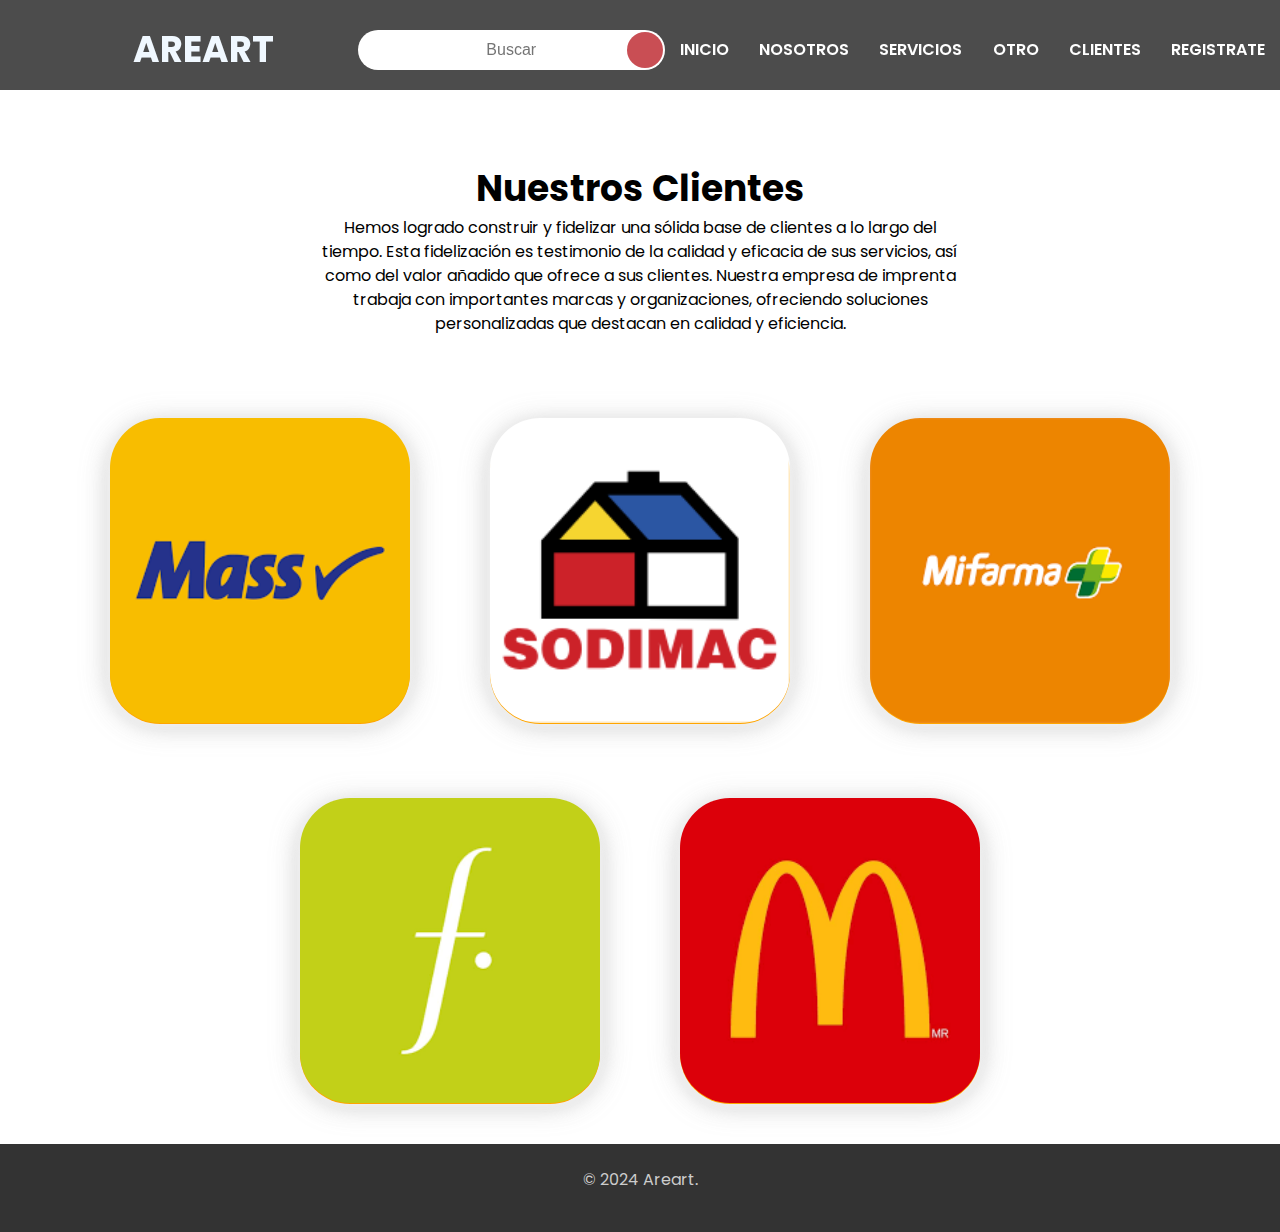
<file: html/clientes.html>
<!DOCTYPE html>
<html lang="en">
<head>
    <meta charset="UTF-8">
    <meta name="viewport" content="width=device-width, initial-scale=1.0">
    <link href='https://unpkg.com/boxicons@2.1.1/css/boxicons.min.css' rel='stylesheet'>
    <link rel="stylesheet" href="/css/cliente.css">
    <link rel="stylesheet" href="https://cdnjs.cloudflare.com/ajax/libs/font-awesome/6.7.1/css/all.min.css" integrity="sha512-5Hs3dF2AEPkpNAR7UiOHba+lRSJNeM2ECkwxUIxC1Q/FLycGTbNapWXB4tP889k5T5Ju8fs4b1P5z/iB4nMfSQ==" crossorigin="anonymous" referrerpolicy="no-referrer" />
    <style>
        
    </style>
</head>
<body>
    <header class="header">
        <div class="header-menu">
            <input type="checkbox" name="" id="chk1">
        <div class="logo"><h1>Areart</h1></div>
        <div class="search-box">
            <form action="">
                <input type="text" name="search" id="srch" placeholder="Buscar">
                <button type="submit"><i class="fa-solid fa-magnifying-glass"></i></button>
            </form>
        </div>
        <ul>
            <li><a href="/index.html">Inicio</a></li>
            <li><a href="/html/nosotros.html">Nosotros</a></li>
            <li><a href="/html/servicios.html">Servicios</a></li>
            <li><a href="">otro</a></li>
            <li><a href="">Clientes</a></li>
            <li><a href="">Registrate</a></li>
        </ul>
        <div class="menu">
            <label for="chk1">
                <i class="fa-solid fa-bars"></i>
            </label>
        </div>
        </div>
    </header>
    <br><br><br>

    <h1>Nuestros Clientes</h1>

    <div class="textoclientes">
        <p>Hemos logrado construir y fidelizar una sólida base de clientes a lo largo del tiempo. Esta fidelización es testimonio de la calidad y eficacia de sus servicios, así como del valor añadido que ofrece a sus clientes. Nuestra empresa de imprenta trabaja con importantes marcas y organizaciones, ofreciendo soluciones personalizadas que destacan en calidad y eficiencia.</p>
    </div>
    <br><br>

    <div class="container">
        <div class="box">
            <div class="content">
                <div>
                    <img src="/imagenes/empresas/mass.png" alt="">
                </div>
            </div>
        </div>

        <div class="box">
            <div class="content">
                <div>
                    <img src="/imagenes/empresas/sodimac.png" alt="">
                </div>
            </div>
        </div>

        <div class="box">
            <div class="content">
                <div>
                    <img src="/imagenes/empresas/mifarma.png" alt="">
                </div>
            </div>
        </div>
        <div class="box">
            <div class="content">
                <div>
                    <img src="/imagenes/empresas/fallabella.png" alt="">
                </div>
            </div>
        </div>
        <div class="box">
            <div class="content">
                <div>
                    <img src="/imagenes/empresas/mcdonalds.png" alt="">
                </div>
            </div>
        </div>
    </div>



    <footer class="footer">
        <div class="footer-container">
        <p class="footer-text">© 2024 Areart.</p>
        <div class="social-icons">
            <a href="https://www.facebook.com/areadedisenosac/?locale=es_LA" target="_blank" class="social-icon">
            <i class="fab fa-facebook-f"></i>
            </a>
            <a href="https://www.instagram.com/areadediseno.sac/" target="_blank" class="social-icon">
            <i class="fab fa-instagram"></i>
            </a>
        </div>
        </div>
    </footer>
</body>
</html>
</file>
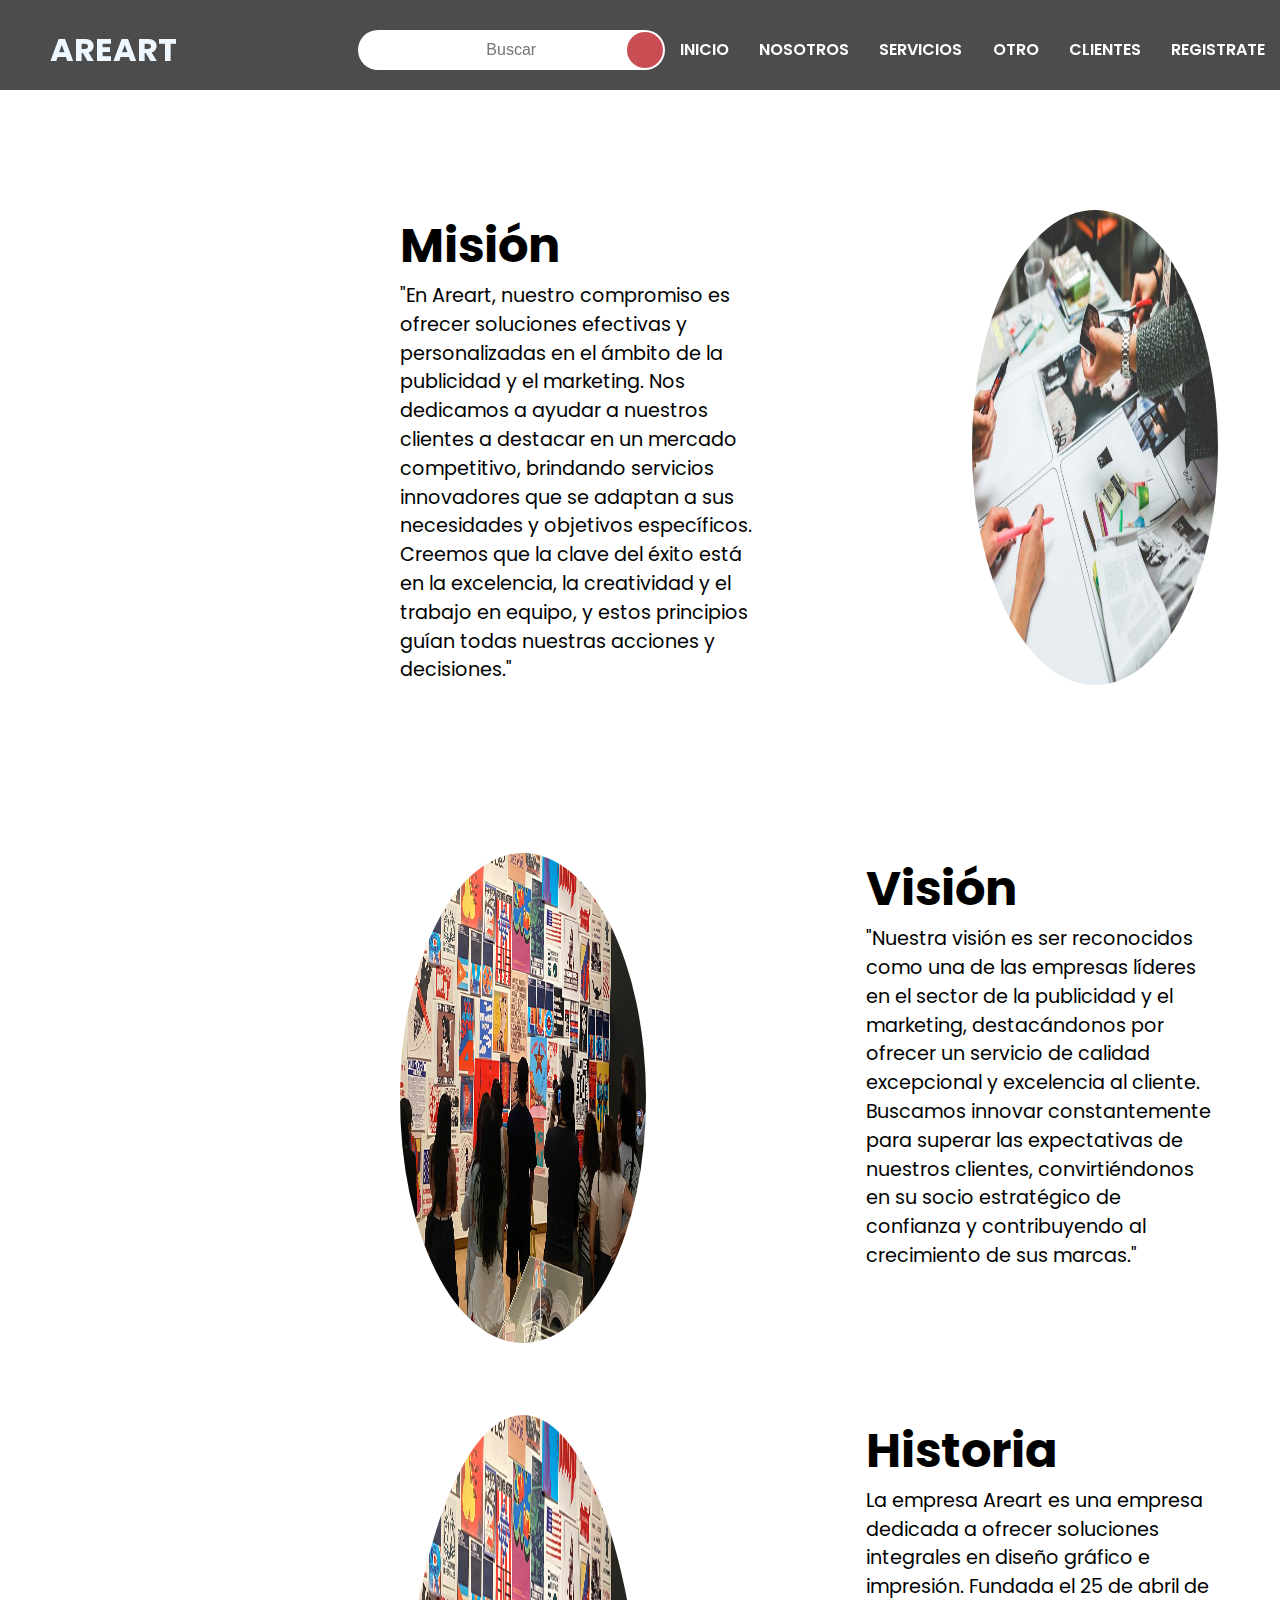
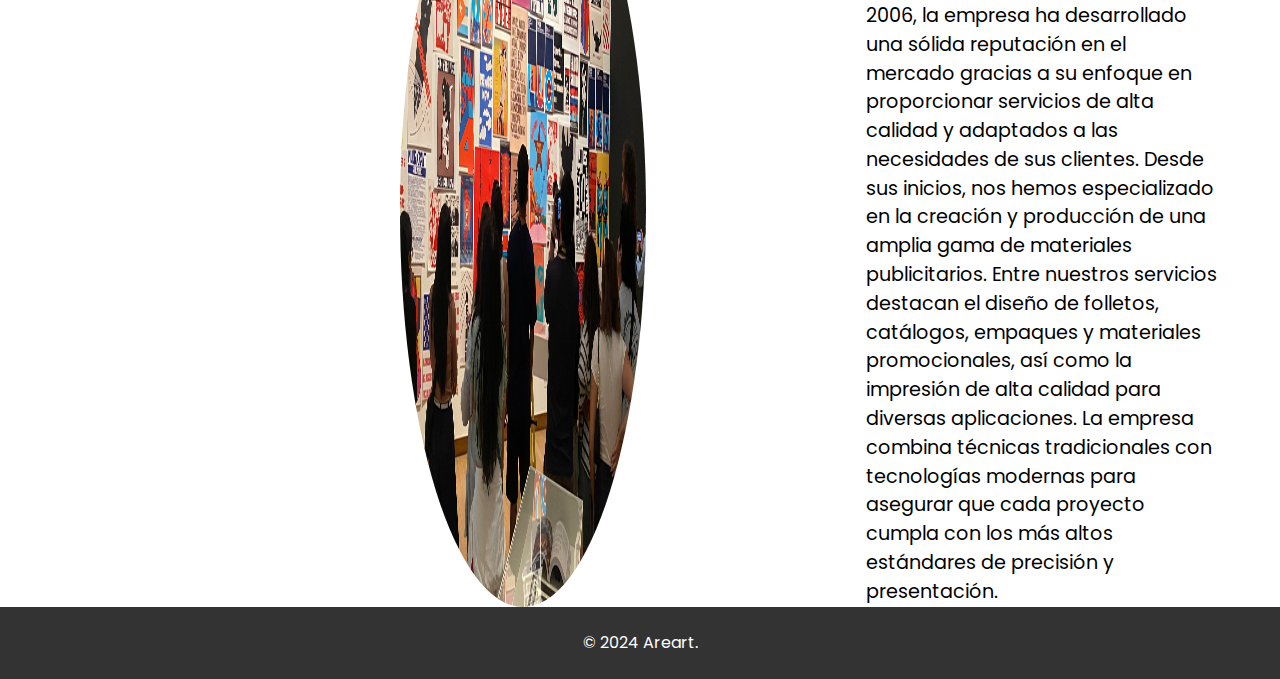
<file: html/nosotros.html>
<!DOCTYPE html>
<html lang="en">
<head>
    <meta charset="UTF-8">
    <meta name="viewport" content="width=device-width, initial-scale=1.0">
    <link href='https://unpkg.com/boxicons@2.1.1/css/boxicons.min.css' rel='stylesheet'>
    <link rel="stylesheet" href="/css/nosotros.css">
    <link rel="stylesheet" href="https://cdnjs.cloudflare.com/ajax/libs/font-awesome/6.7.1/css/all.min.css" integrity="sha512-5Hs3dF2AEPkpNAR7UiOHba+lRSJNeM2ECkwxUIxC1Q/FLycGTbNapWXB4tP889k5T5Ju8fs4b1P5z/iB4nMfSQ==" crossorigin="anonymous" referrerpolicy="no-referrer" />
    <style>
        
    </style>
</head>
<body>
    <header class="header">
        <div class="header-menu">
            <input type="checkbox" name="" id="chk1">
        <div class="logo"><h1>Areart</h1></div>
        <div class="search-box">
            <form action="">
                <input type="text" name="search" id="srch" placeholder="Buscar">
                <button type="submit"><i class="fa-solid fa-magnifying-glass"></i></button>
            </form>
        </div>
        <ul>
            <li><a href="/index.html">Inicio</a></li>
            <li><a href="">Nosotros</a></li>
            <li><a href="">Servicios</a></li>
            <li><a href="">otro</a></li>
            <li><a href="">Clientes</a></li>
            <li><a href="">Registrate</a></li>
        </ul>
        <div class="menu">
            <label for="chk1">
                <i class="fa-solid fa-bars"></i>
            </label>
        </div>
        </div>
    </header>

    <br><br><br><br><br>
        <div class="misionconten">
            <div class="textmision">
                <h2 class="mision">Misión</h2>
        <p class="misionp">"En Areart, nuestro compromiso es ofrecer soluciones efectivas y personalizadas en el ámbito de la publicidad y el marketing. Nos dedicamos a ayudar a nuestros clientes a destacar en un mercado competitivo, brindando servicios innovadores que se adaptan a sus necesidades y objetivos específicos. Creemos que la clave del éxito está en la excelencia, la creatividad y el trabajo en equipo, y estos principios guían todas nuestras acciones y decisiones."</p>
            </div>
        <img src="/imagenes/MyV/mision.jpg" alt="">
        </div>

        <br><br><br><br><br><br><br>
        <div class="misionconten">
        <img src="/imagenes/MyV/vision.png" alt="">
        <div class="textmision">
            <h2 class="mision">Visión</h2>
        <p class="misionp">"Nuestra visión es ser reconocidos como una de las empresas líderes en el sector de la publicidad y el marketing, destacándonos por ofrecer un servicio de calidad excepcional y excelencia al cliente. Buscamos innovar constantemente para superar las expectativas de nuestros clientes, convirtiéndonos en su socio estratégico de confianza y contribuyendo al crecimiento de sus marcas."</p><br><br><br>
        </div>
        </div>

        <br><br><br>
        <div class="misionconten">
            <img src="/imagenes/MyV/vision.png" alt="">
            <div class="textmision">
                <h2 class="mision">Historia</h2>
            <p class="misionp">La empresa Areart es una empresa dedicada a ofrecer soluciones integrales en diseño gráfico e impresión. Fundada el 25 de abril de 2006, la empresa ha desarrollado una sólida reputación en el mercado gracias a su enfoque en proporcionar servicios de alta calidad y adaptados a las necesidades de sus clientes. 
                Desde sus inicios, nos hemos especializado en la creación y producción de una amplia gama de materiales publicitarios. Entre nuestros servicios destacan el diseño de folletos, catálogos, empaques y materiales promocionales, así como la impresión de alta calidad para diversas aplicaciones. La empresa combina técnicas tradicionales con tecnologías modernas para asegurar que cada proyecto cumpla con los más altos estándares de precisión y presentación.</p>
            </div>
            </div>

    <footer class="footer">
        <div class="footer-container">
        <p class="footer-text">© 2024 Areart.</p>
        <div class="social-icons">
            <a href="https://www.facebook.com/areadedisenosac/?locale=es_LA" target="_blank" class="social-icon">
            <i class="fab fa-facebook-f"></i>
            </a>
            <a href="https://www.instagram.com/areadediseno.sac/" target="_blank" class="social-icon">
            <i class="fab fa-instagram"></i>
            </a>
        </div>
        </div>
    </footer>
</body>
</html>
</file>
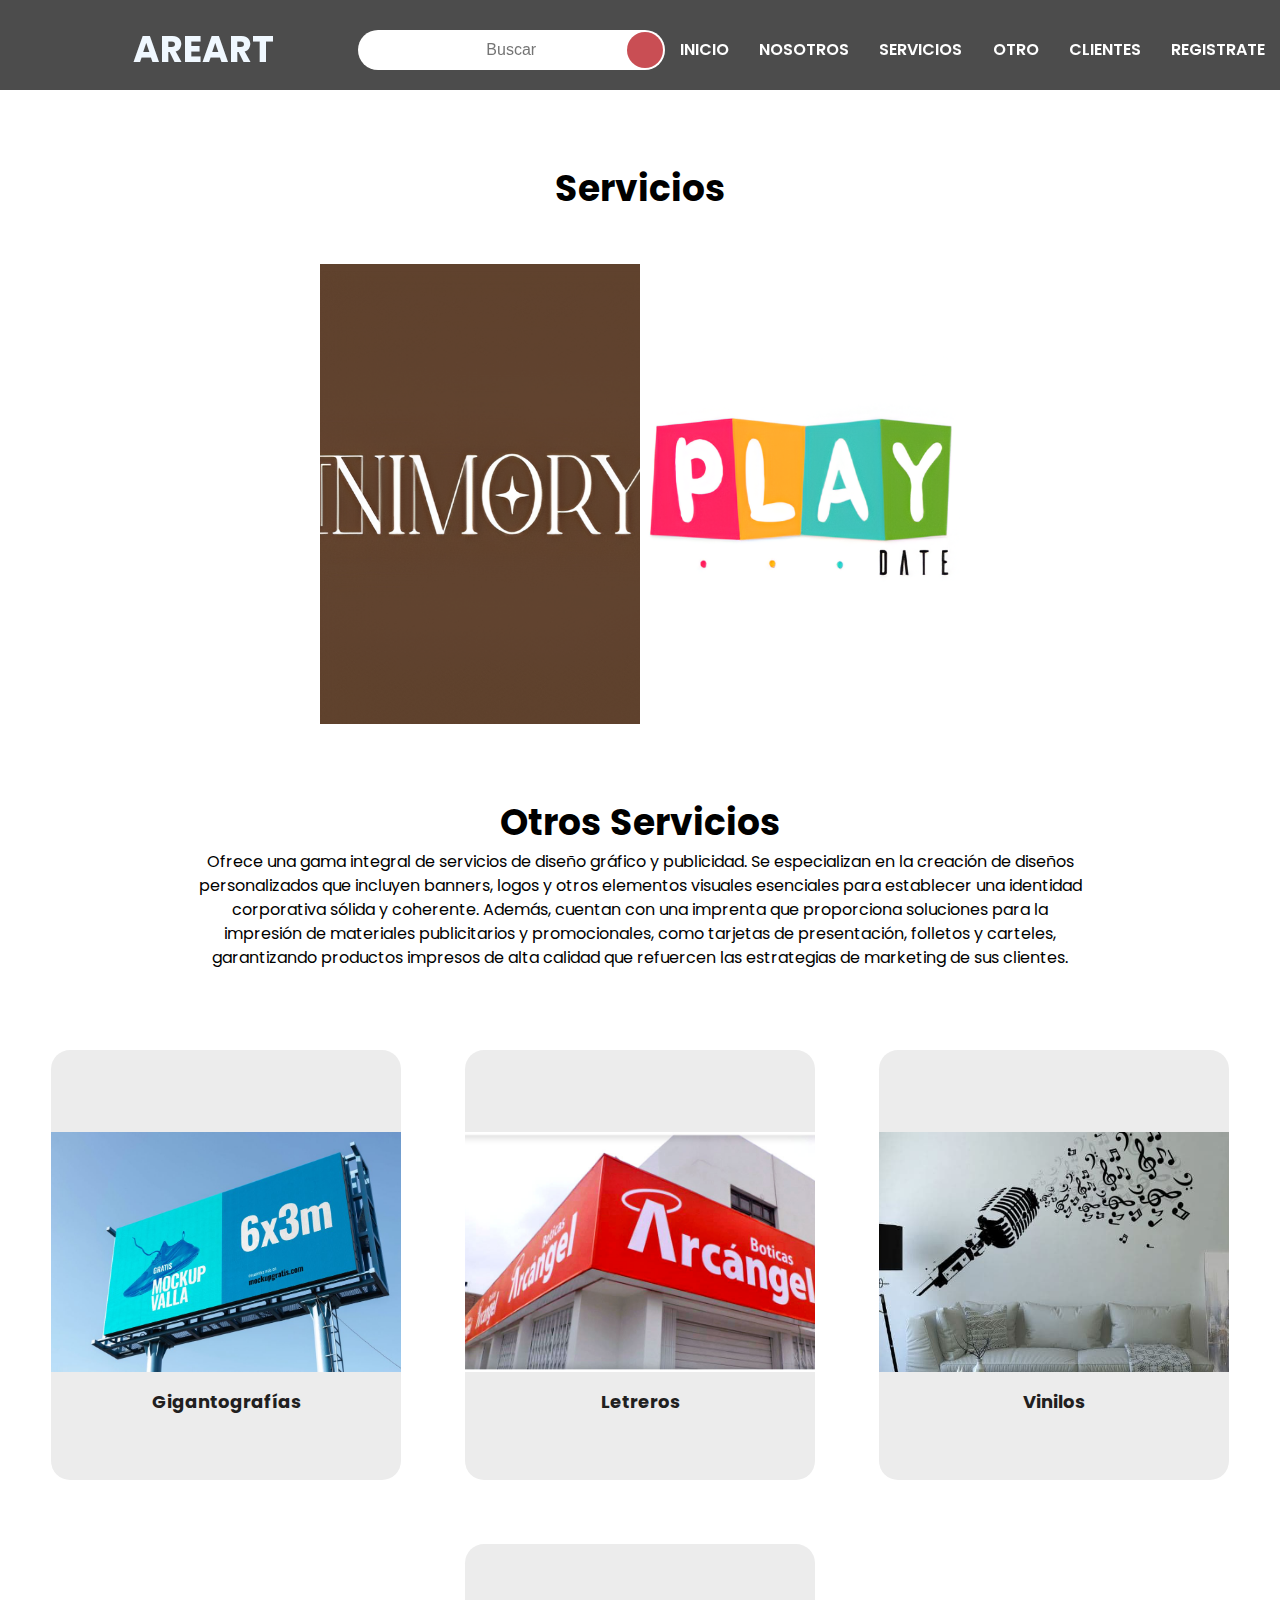
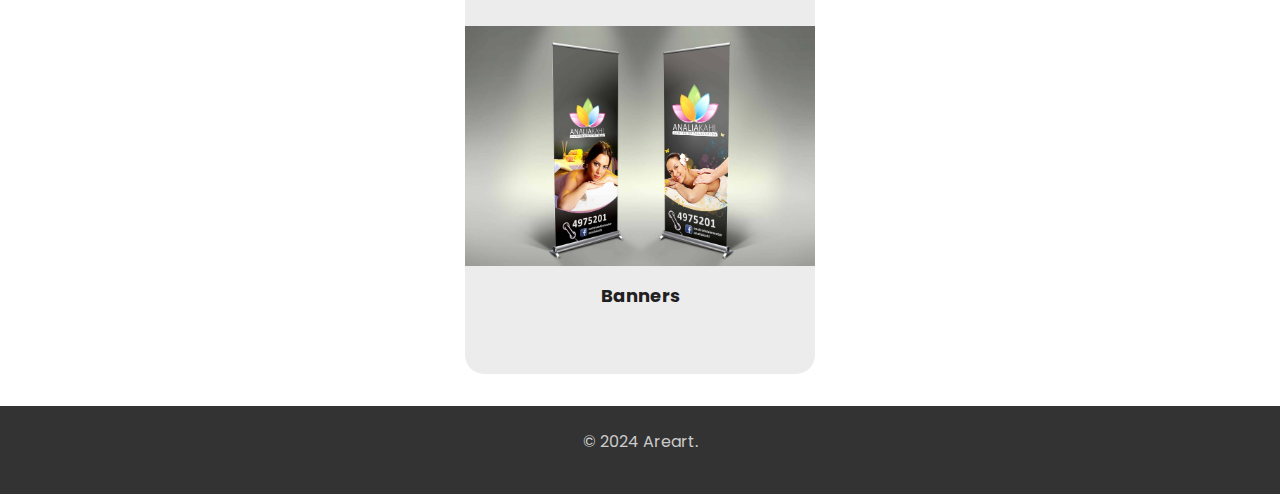
<file: html/servicios.html>
<!DOCTYPE html>
<html lang="en">
<head>
    <meta charset="UTF-8">
    <meta name="viewport" content="width=device-width, initial-scale=1.0">
    <link href='https://unpkg.com/boxicons@2.1.1/css/boxicons.min.css' rel='stylesheet'>
    <link rel="stylesheet" href="/css/servicios.css">
    <link rel="stylesheet" href="https://cdnjs.cloudflare.com/ajax/libs/font-awesome/6.7.1/css/all.min.css" integrity="sha512-5Hs3dF2AEPkpNAR7UiOHba+lRSJNeM2ECkwxUIxC1Q/FLycGTbNapWXB4tP889k5T5Ju8fs4b1P5z/iB4nMfSQ==" crossorigin="anonymous" referrerpolicy="no-referrer" />
    <style>
        
    </style>
</head>
<body>
    <header class="header">
        <div class="header-menu">
            <input type="checkbox" name="" id="chk1">
        <div class="logo"><h1>Areart</h1></div>
        <div class="search-box">
            <form action="">
                <input type="text" name="search" id="srch" placeholder="Buscar">
                <button type="submit"><i class="fa-solid fa-magnifying-glass"></i></button>
            </form>
        </div>
        <ul>
            <li><a href="/index.html">Inicio</a></li>
            <li><a href="/html/nosotros.html">Nosotros</a></li>
            <li><a href="/html/servicios.html">Servicios</a></li>
            <li><a href="">otro</a></li>
            <li><a href="">Clientes</a></li>
            <li><a href="">Registrate</a></li>
        </ul>
        <div class="menu">
            <label for="chk1">
                <i class="fa-solid fa-bars"></i>
            </label>
        </div>
        </div>
    </header>
    <br><br><br>

    <h1>Servicios</h1>

    <br><br>
    <div class="wrapper">
		<div class="card">
			<img src="/imagenes/servicios/nimory.png" alt="">
			<div class="info">
				<h1>Nimory</h1>
				<p>
                    Esta marca está especializada en la creación de fotocuadros personalizados, ofreciendo a los clientes la posibilidad de convertir sus recuerdos en piezas únicas de decoración. La atención al detalle y la personalización son clave en este servicio, destacando la capacidad de Nimory para capturar momentos especiales en formatos visuales atractivos.
                </p>
			</div>
		</div>
		<div class="card">
			<img src="/imagenes/servicios/playdate.png" alt="">
			<div class="info">
				<h1>Play Date</h1>
				<p>
                    Focalizado en stickers para habitaciones infantiles, Play Date se dedica a transformar espacios de manera divertida y creativa. Los diseños coloridos y temáticos están orientados a enriquecer el entorno de los más jóvenes, proporcionando soluciones decorativas que estimulan la imaginación y alegran los espacios.
                </p>
			</div>
		</div>
	</div>

    <br><br><br>
    <h1>Otros Servicios</h1>
    <div class="otros">
        <p>
            Ofrece una gama integral de servicios de diseño gráfico y publicidad. Se especializan en la creación de diseños personalizados que incluyen banners, logos y otros elementos visuales esenciales para establecer una identidad corporativa sólida y coherente. Además, cuentan con una imprenta que proporciona soluciones para la impresión de materiales publicitarios y promocionales, como tarjetas de presentación, folletos y carteles, garantizando productos impresos de alta calidad que refuercen las estrategias de marketing de sus clientes.
        </p>
    </div>
    <br><br>

    <section class="products">
		<div class="all-products">
			<div class="product">
				<img src="/imagenes/servicios/gigantografia.jpg">
				<div class="product-info">
					<h4 class="product-title">Gigantografías
					</h4>

				</div>
			</div>
			<div class="product">
				<img src="/imagenes/servicios/letrero.jpg">
				<div class="product-info">
					<h4 class="product-title">Letreros
					</h4>

				</div>
			</div>
			<div class="product">
				<img src="/imagenes/servicios/vinilos.jpg">
				<div class="product-info">
					<h4 class="product-title">Vinilos
					</h4>

				</div>
			</div>
			<div class="product">
				<img src="/imagenes/servicios/banners.jpg">
				<div class="product-info">
					<h4 class="product-title">Banners
						</h4>

				</div>
			</div>
		</div>
	</section>



    <footer class="footer">
        <div class="footer-container">
        <p class="footer-text">© 2024 Areart.</p>
        <div class="social-icons">
            <a href="https://www.facebook.com/areadedisenosac/?locale=es_LA" target="_blank" class="social-icon">
            <i class="fab fa-facebook-f"></i>
            </a>
            <a href="https://www.instagram.com/areadediseno.sac/" target="_blank" class="social-icon">
            <i class="fab fa-instagram"></i>
            </a>
        </div>
        </div>
    </footer>
</body>
</html>
</file>
<file: css/cliente.css>
@import url('https://fonts.googleapis.com/css2?family=Poppins:wght@300;400;500;600;700&display=swap');

* {
margin: 0;
padding: 0;
box-sizing: border-box;
}

html:focus-within {
scroll-behavior: smooth;
}

body {
min-height: 100vh;
text-rendering: optimizeSpeed;
line-height: 1.5;
font-family: 'Poppins', sans-serif;
background: linear-gradient(90deg, var(--grey) 31px, transparent 1px) 50%,
            linear-gradient(180deg, var(--grey) 31px, var(--blue) 1px) 50%;
background-size: 32px 32px;
color: var(--dark);
background-color: #fff;
transition: 1s all ease-in-out;
}

.container {
max-width: 1200px;
margin: 0 auto;
padding: 0 1rem;
}

.header {
background: linear-gradient(rgba(0, 0, 0, 0.7), rgba(0, 0, 0, 0.7)),
            url() center bottom no-repeat;
background-size: cover;
background-attachment: fixed;
min-height: 10vh;
display: flex;
flex-direction: column;
align-items: center;
transition: background-size 0.5s ease;
}

#chk1 {
display: none;
}

i {
color: aliceblue;
cursor: pointer;
}

.header-menu {
width: 100%;
height: 100px;
display: flex;
justify-content: space-between;
align-items: center;
position: fixed;
z-index: 99;
}

.header-menu .logo {
flex: 1;
color: aliceblue;
margin-left: 50px;
text-transform: uppercase;
}

.header-menu .search-box {
flex: 1;
position: relative;
}

.search-box input {
width: 100%;
height: 40px;
border: none;
outline: none;
background: #fff;
border-radius: 30px;
color: gray;
font-size: 16px;
text-align: center;
}

.search-box button {
cursor: pointer;
width: 40px;
height: 40px;
border-radius: 30px;
border: none;
position: absolute;
top: 0;
right: 0;
transform: scale(0.9);
background: rgb(201, 78, 84);
}

.header-menu ul {
flex: 2;
display: flex;
justify-content: space-evenly;
}

.header-menu ul li {
list-style: none;
}

.header-menu ul li a {
text-decoration: none;
color: #fff;
font-weight: 600;
text-transform: uppercase;
padding: 10px 15px;
}

.header-menu ul li a:hover {
border-bottom: 2px solid rgb(88, 195, 240);
}

.header-menu .menu {
font-size: 2.5em;
display: none;
}

h1 {
text-align: center;
font-size: 36px;
}

.wrapper {
display: flex;
justify-content: space-between;
width: 50%;
margin: 0 auto;
}

.container {
position: relative;
display: flex;
justify-content: center;
margin: 0 auto;
align-items: center;
flex-wrap: wrap;
margin: 0 auto;
}

.container .box {
position: relative;
width: 300px;
height: 300px;
margin: 40px;
display: flex;
justify-content: center;
align-items: center;
background: orange;
border-radius: 50px; 
box-shadow: 0 0 10px rgba(255, 255, 255, 0.8), 0 0 20px rgba(209, 209, 209, 0.6), 0 0 30px rgba(150, 150, 150, 0.4); 
transition: 0.5s;
animation: neonBorder 1.5s infinite alternate; 
}
.container .box .content img{
    width: 300px;
    height: 305px;
    border-radius: 50px;
}

.container .box .content {
position: relative;
width: 100%;
height: 100%;
padding: 40px;
display: flex;
justify-content: center;
align-items: center;
text-align: center;
}

.container .box span {
position: absolute;
display: block;
}
.textoclientes{
    width: 50%;
    margin: 0 auto;
}
.textoclientes p{
    text-align: center;
}
.container .box span:nth-child(1) {
top: 0;
left: -100;
width: 100%;
height: 5px;
background: linear-gradient(90deg, transparent, #333);
animation: animate1 2s linear infinite;
}

@keyframes animate1 {
0% {
    left: -100%;
}
50%, 100% {
    left: -100%;
}
}

@keyframes neonBorder {
0% {
    box-shadow: 0 0 10px rgba(255, 255, 255, 0.8), 0 0 20px rgba(119, 119, 119, 0.788), 0 0 30px rgba(51, 51, 51, 0.4);
}
50% {
    box-shadow: 0 0 15px rgba(255, 255, 255, 1), 0 0 25px rgb(121, 121, 121), 0 0 40px rgb(56, 56, 56);
}
100% {
    box-shadow: 0 0 10px rgba(255, 255, 255, 0.8), 0 0 20px rgba(151, 151, 151, 0.6), 0 0 30px rgba(70, 70, 70, 0.4);
}
}

.footer {
background-color: #333;
color: #fff;
padding: 1.5rem 0;
text-align: center;
}

.footer-container {
max-width: 1200px;
margin: 0 auto;
display: flex;
flex-direction: column;
align-items: center;
gap: 1rem;
}

.footer-text {
font-size: 1rem;
color: #ccc;
}

.social-icons {
display: flex;
gap: 1rem;
}

.social-icon {
text-decoration: none;
font-size: 1.5rem;
color: #fff;
transition: color 0.3s ease;
}

.fa-facebook-f:hover {
color: rgb(78, 95, 248);
}

.fa-instagram:hover {
color: rgb(255, 124, 146);
}

@media (max-width: 1000px) {
.search-box button {
    position: absolute;
}
.header-menu ul {
    position: fixed;
    top: 100px;
}
.reviews {
    flex-direction: column;
    gap: 2rem;
}
.body-review {
    width: 100%;
}
}
</file>
<file: css/nosotros.css>
@import url('https://fonts.googleapis.com/css2?family=Poppins:wght@300;400;500;600;700&display=swap');

* {
margin: 0;
padding: 0;
box-sizing: border-box;
}

html:focus-within {
scroll-behavior: smooth;
}

body {
min-height: 100vh;
text-rendering: optimizeSpeed;
line-height: 1.5;
font-family: 'Poppins', sans-serif;
background: linear-gradient(90deg, var(--grey) 31px, transparent 1px) 50%,
            linear-gradient(180deg, var(--grey) 31px, var(--blue) 1px) 50%;
background-size: 32px 32px;
color: var(--dark);
background-color: #fff;
transition: 1s all ease-in-out;
}

.container {
max-width: 1200px;
margin: 0 auto;
padding: 0 1rem;
}

.header {
background: linear-gradient(rgba(0, 0, 0, 0.7), rgba(0, 0, 0, 0.7)),
            url() center bottom no-repeat;
background-size: cover;
background-attachment: fixed;
min-height: 10vh;
display: flex;
flex-direction: column;
align-items: center;
transition: background-size 0.5s ease;
}

#chk1 {
display: none;
}

i {
color: aliceblue;
cursor: pointer;
}

.header-menu {
width: 100%;
height: 100px;
display: flex;
justify-content: space-between;
align-items: center;
position: fixed;
z-index: 99;
}

.header-menu .logo {
flex: 1;
color: aliceblue;
margin-left: 50px;
text-transform: uppercase;
}

.header-menu .search-box {
flex: 1;
position: relative;
}

.search-box input {
width: 100%;
height: 40px;
border: none;
outline: none;
background: #fff;
border-radius: 30px;
color: gray;
font-size: 16px;
text-align: center;
}

.search-box button {
cursor: pointer;
width: 40px;
height: 40px;
border-radius: 30px;
border: none;
position: absolute;
top: 0;
right: 0;
transform: scale(0.9);
background: rgb(201, 78, 84);
}

.header-menu ul {
flex: 2;
display: flex;
justify-content: space-evenly;
}

.header-menu ul li {
list-style: none;
}

.header-menu ul li a {
text-decoration: none;
color: #fff;
font-weight: 600;
text-transform: uppercase;
padding: 10px 15px;
}

.header-menu ul li a:hover {
border-bottom: 2px solid rgb(88, 195, 240);
}

.header-menu .menu {
font-size: 2.5em;
display: none;
}

.header-content h1 {
margin: 0 auto;
margin-top: 15%;
font-size: 3em;
color: #fff;
}
.textmision{
    width: 40%;
}
.mision{
    font-size: 3rem;
}
.misionp{
    font-size: 1.2rem;
}
.misionconten{
    display: flex;
    margin-left: 400px;
    gap: 220px;
}
img{
    width: 28%;
    height: auto;
    border-radius: 50%;
}
.footer {
background-color: #333;
color: #fff;
padding: 1.5rem 0;
text-align: center;
}

@media (max-width: 1000px) {
.search-box button {
    position: absolute;
}
.header-menu ul {
    position: fixed;
    top: 100px;
}
.reviews {
    flex-direction: column; 
    gap: 2rem; 
}
.body-review {
    width: 100%; 
}
}
</file>
<file: css/servicios.css>
@import url('https://fonts.googleapis.com/css2?family=Poppins:wght@300;400;500;600;700&display=swap');

* {
margin: 0;
padding: 0;
box-sizing: border-box;
}

html:focus-within {
scroll-behavior: smooth;
}

body {
min-height: 100vh;
text-rendering: optimizeSpeed;
line-height: 1.5;
font-family: 'Poppins', sans-serif;
background: linear-gradient(90deg, var(--grey) 31px, transparent 1px) 50%,
            linear-gradient(180deg, var(--grey) 31px, var(--blue) 1px) 50%;
background-size: 32px 32px;
color: var(--dark);
background-color: #fff;
transition: 1s all ease-in-out;
}

.container {
max-width: 1200px;
margin: 0 auto;
padding: 0 1rem;
}

.header {
background: linear-gradient(rgba(0, 0, 0, 0.7), rgba(0, 0, 0, 0.7)),
            url() center bottom no-repeat;
background-size: cover;
background-attachment: fixed;
min-height: 10vh;
display: flex;
flex-direction: column;
align-items: center;
transition: background-size 0.5s ease;
}

#chk1 {
display: none;
}

i {
color: aliceblue;
cursor: pointer;
}

.header-menu {
width: 100%;
height: 100px;
display: flex;
justify-content: space-between;
align-items: center;
position: fixed;
z-index: 99;
}

.header-menu .logo {
flex: 1;
color: aliceblue;
margin-left: 50px;
text-transform: uppercase;
}

.header-menu .search-box {
flex: 1;
position: relative;
}

.search-box input {
width: 100%;
height: 40px;
border: none;
outline: none;
background: #fff;
border-radius: 30px;
color: gray;
font-size: 16px;
text-align: center;
}

.search-box button {
cursor: pointer;
width: 40px;
height: 40px;
border-radius: 30px;
border: none;
position: absolute;
top: 0;
right: 0;
transform: scale(0.9);
background: rgb(201, 78, 84);
}

.header-menu ul {
flex: 2;
display: flex;
justify-content: space-evenly;
}

.header-menu ul li {
list-style: none;
}

.header-menu ul li a {
text-decoration: none;
color: #fff;
font-weight: 600;
text-transform: uppercase;
padding: 10px 15px;
}

.header-menu ul li a:hover {
border-bottom: 2px solid rgb(88, 195, 240);
}

.header-menu .menu {
font-size: 2.5em;
display: none;
}

h1{
    text-align: center;
    font-size: 36px;
}
.wrapper {
	display: flex;
	justify-content: space-between;
	width: 50%;
    margin: 0 auto;
}
.card {
	width: 380px;
	height: 460px;
	background: #fff;
	display: flex;
	align-items: flex-end;
	padding: 2rem 1rem;
	position: relative;
	transition: 0.5s all ease-in-out;
}
.card:hover {
	transform: translateY(-10px);
}
.card::before {
	content: '';
	position: absolute;
	top: 0;
	left: 0;
	width: 100%;
	height: 100%;
	background: linear-gradient(to bottom, rgba(17, 17, 17, 0.3), rgb(2, 2, 2));
	z-index: 2;
	opacity: 0;
	transition: 0.5s all;
}
.card:hover::before {
	opacity: 1;
}

.card img {
	width: 100%;
	height: 100%;
	object-fit: cover;
	position: absolute;
	top: 0;
	left: 0;
}
.card .info {
	position: relative;
	color: #fff;
	z-index: 3;
	opacity: 0;
	transform: translateY(30px);
	transition: 0.5s all;
}
.card:hover .info {
	opacity: 1;
	transform: translateY(0);
}

.card .info h1 {
	line-height: 40px;
	margin-bottom: 10px;
}
.card .info p {
	font-size: 15px;
	letter-spacing: 1px;
	margin-bottom: 20px;
}
.card .info .btn {
	background: #fff;
	padding: 0.5rem 1rem;
	color: #000;
	font-size: 12px;
	cursor: pointer;
	border-radius: 20px;
	text-decoration: none;
	font-weight: bold;
	transition: .4s ease-in-out;
}
.otros{
    width: 70%;
    margin: 0 auto;
}
.otros p{
	text-align: center;
}
.card .info .btn:hover {
	background: #fc5185;
	color: #fff;
	box-shadow: 0 7px 10px rgba(0, 0, 0, 0.5);
}
img
.footer {
background-color: #333;
color: #fff;
padding: 1.5rem 0;
text-align: center;
}

.all-products{
	display: flex;
	align-items: center;
	justify-content: center;
	flex-wrap: wrap;
}

.product{
	overflow: hidden;
	background: #ececec;
	color: #21201e;
	text-align: center;
	width: 350px;
	height: 430px;
	padding: 2rem;
	display: flex;
	flex-direction: column;
	align-items: center;
	justify-content: center;
	border-radius: 1.2rem;
	margin: 2rem;
}

.product .product-title, .product .product-price{
	font-size: 18px;
}

.product:hover img{
	scale:  1.1;
}

.product:hover {
	box-shadow: 5px 15px 25px #eeeeee;
}
.product img {
	height: 240px;
	margin: 1rem;
	transition: all 0.3s;
}
.footer {
	background-color: #333;
	color: #fff;
	padding: 1.5rem 0;
	text-align: center;
}

.footer-container {
	max-width: 1200px;
	margin: 0 auto;
	display: flex;
	flex-direction: column;
	align-items: center;
	gap: 1rem;
}

.footer-text {
	font-size: 1rem;
	color: #ccc;
}

.social-icons {
	display: flex;
	gap: 1rem;
}

.social-icon {
	text-decoration: none;
	font-size: 1.5rem;
	color: #fff;
	transition: color 0.3s ease;
}
.fa-facebook-f:hover{
	color: rgb(78, 95, 248);
}
.fa-instagram:hover{
	color: rgb(255, 124, 146);
}


@media (max-width: 1000px) {
.search-box button {
    position: absolute;
}
.header-menu ul {
    position: fixed;
    top: 100px;
}
.reviews {
    flex-direction: column; 
    gap: 2rem; 
}
.body-review {
    width: 100%; 
}
}
</file>
